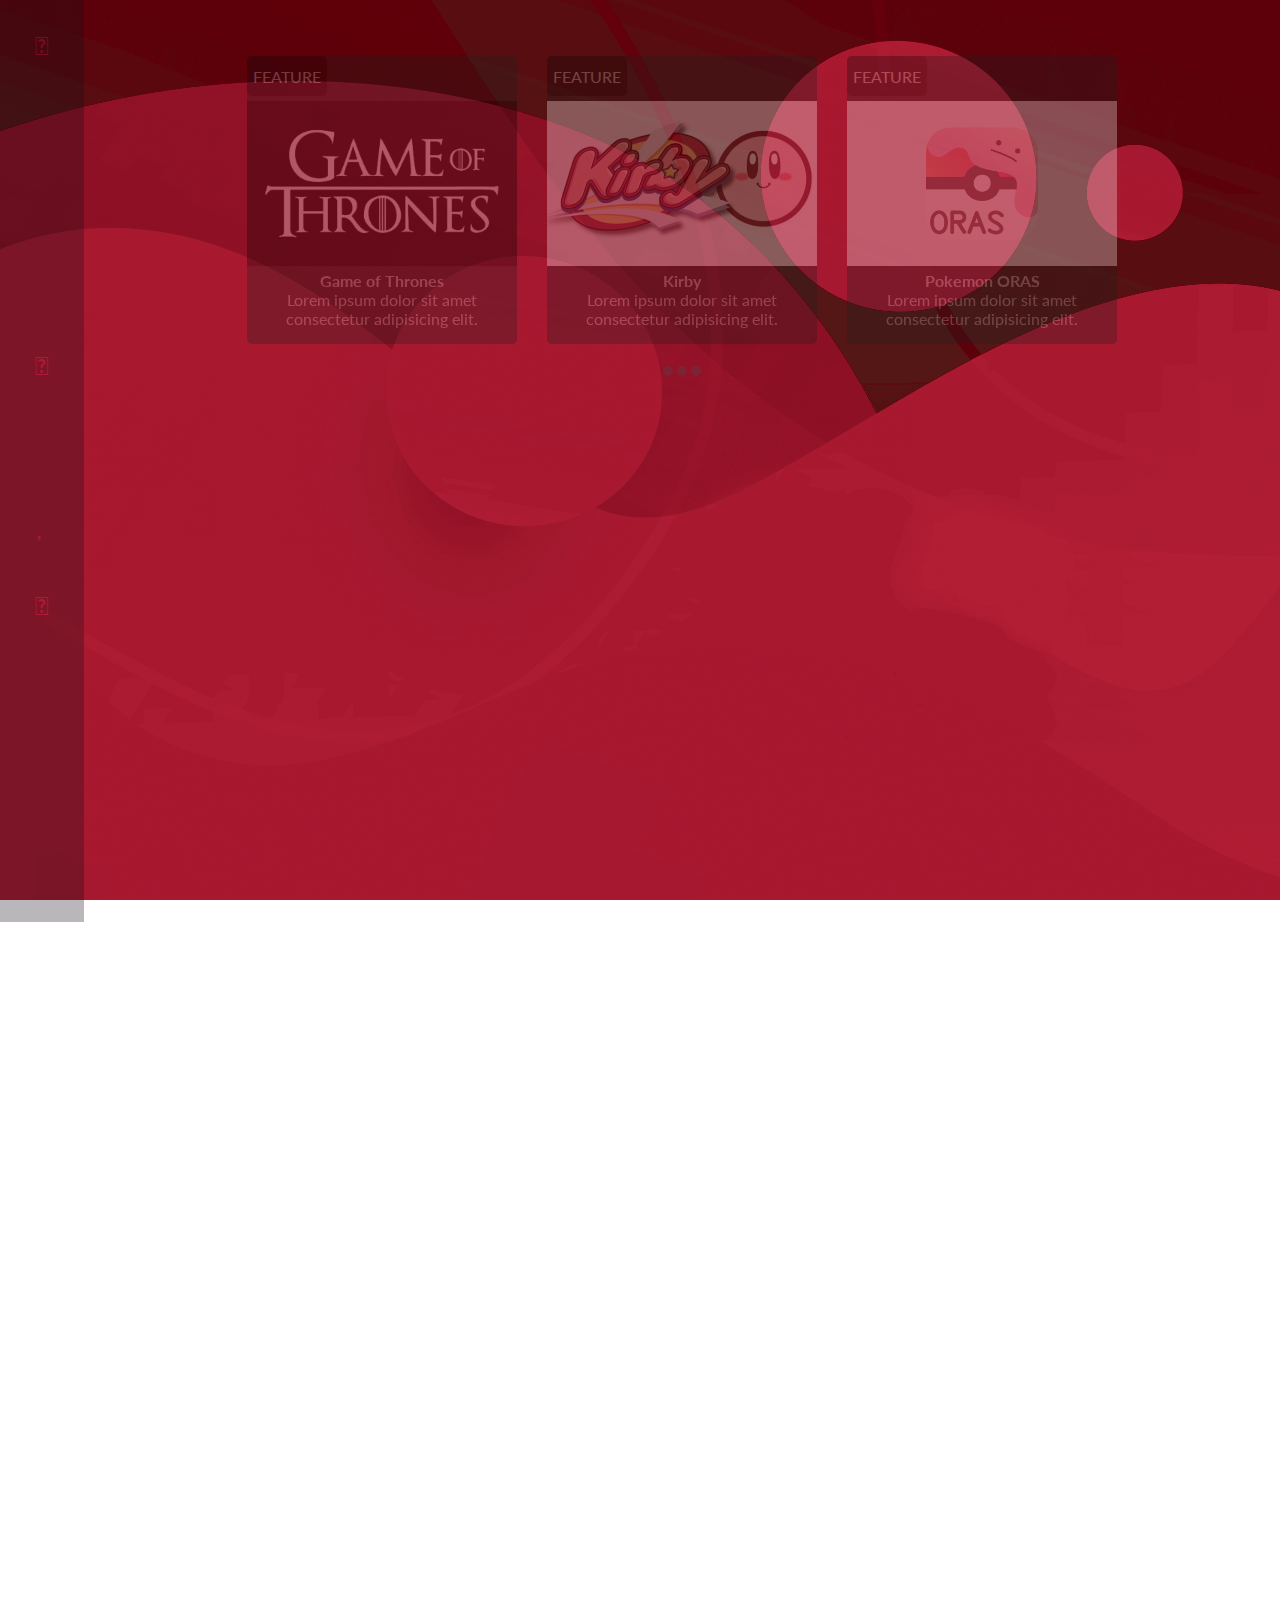
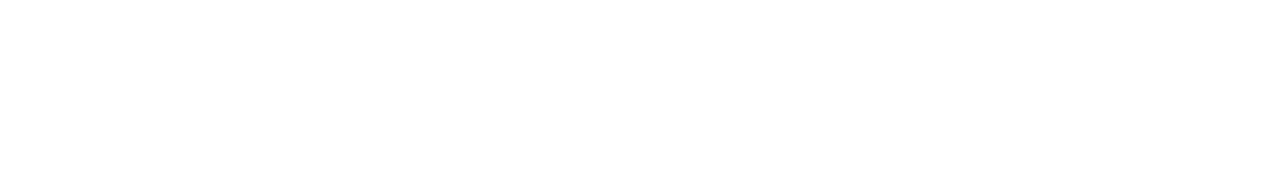
<file: html/AHIHI.html>
<!DOCTYPE html>
<html lang="en">
<head>
    <meta charset="UTF-8">
    <meta name="viewport" content="width=device-width, initial-scale=1.0">
    <meta http-equiv="X-UA-Compatible" content="ie=edge">
    <link rel="stylesheet" href="../css/AHIHI.css">
    <link href="https://fonts.googleapis.com/css?family=Lato" rel="stylesheet">
    <link rel="stylesheet" href="https://use.fontawesome.com/releases/v5.8.1/css/all.css" integrity="sha384-50oBUHEmvpQ+1lW4y57PTFmhCaXp0ML5d60M1M7uH2+nqUivzIebhndOJK28anvf" crossorigin="anonymous">
    <link href="https://stackpath.bootstrapcdn.com/font-awesome/4.7.0/css/font-awesome.min.css" rel="stylesheet">
    <link rel="shortcut icon" href="../logo/logo.png">
    <title>AHIHI DEMO01</title>
</head>
<body>
    <section class="contenting">
        <div class="side" id="hello">
        <div class="closebtn" id="closebtn">
            <span><i class="fas fa-times"></i></span>
        </div>
        <div class="menu-item">
            <div class="icon"><i class="fas fa-home"></i></div>
            <div class="menu-title">
                <a href="../html/demo01.html" target="_blank">Home</a>
            </div>
        </div>
        <div class="menu-item">
            <span class="icon"><i class="fas fa-scroll"></i></span>
            <div class="menu-title">
                <a href="../html/demo02.html" target="_blank">Recommend</a>
            </div>
        </div>
        <div class="menu-item">
            <span class="icon"><i class="fas fa-calendar-minus"></i></span>
            <div class="menu-title">
                <a href="../html/demo03.html" target="_blank">New Release</a>
            </div>
        </div>
        <div class="menu-item">
            <span class="icon"><i class="fas fa-level-up-alt"></i></span>
            <div class="menu-title">
                <a href="#" target="_blank">Forums</a>
            </div>
        </div>
        <div class="menu-item">
            <span class="icon"><i class="fas fa-gamepad"></i></span>
            <div class="menu-title">
                <a href="#" target="_blank">Video Games</a>
            </div>
        </div>
        <div class="menu-item">
            <span class="icon"><i class="fas fa-comment-dots"></i></span>
            <div class="menu-title">
                <a href="#" target="_blank">Rate Us</a>
            </div>
        </div>
        <div class="menu-item">
            <span class="icon"><i class="fas fa-heart"></i></span>
            <div class="menu-title">
                <a href="../html/FIXdemo04.html" target="_blank">Favourites</a>
            </div>
        </div>
        <div class="menu-item">
            <span class="icon"><i class="fas fa-history"></i></span>
            <div class="menu-title">
                <a href="#" target="_blank">History</a>
            </div>
        </div>
        <div class="menu-item">
            <div class="menu-title" >
                <p id="p-menutitle">You can visit me on</p>
            </div>
        </div>
        <div class="menu-item">
            <div class="menu-title">
                <ul class="special">
                    <li><a href="#"><i class="fab fa-reddit-square" target="_blank"></i></a></li>
                    <li><a href="https://www.facebook.com/hocvienkmin/"  target="_blank"><i class="fab fa-facebook"></i></a></li>
                    <li><a href="https://www.kmin.edu.vn/"><i class="fas fa-hashtag" target="_blank"></i></a></li>
                </ul>
            </div>
        </div>
        </div>
        <div class="main">
            <div class="search">
                <div class="arrows">
                    <img id="hbg" src="../logo/logo.png" alt="logokmin">
                    
                </div>
                <script>
                    var hamburger = document.getElementById("hbg");
                    function showmenu()
                    {
                        var menutitle = document.getElementsByClassName("menu-title");
                        document.getElementById("hello").style.minWidth="250px";
                        for(i=0; i<menutitle.length;i++)
                        {
                            menutitle[i].style.display = "flex";
                        }
                    }
                    hamburger.onclick = showmenu;
                    var close = document.getElementById("closebtn");
                    close.onclick=function()
                    {
                        /*console.log(close);*/
                        var menutitle = document.getElementsByClassName("menu-title");
                        document.getElementById("hello").style.minWidth="90px";
                        for(i=0; i<menutitle.length;i++)
                        {
                            menutitle[i].style.display = "none";
                        }
                    }
                </script>
                <div class="input">
                    <input type="text" placeholder="Search...">
                    <i class="fas fa-search"></i>
                </div>
                <div class="avatar" style="position: relative;margin: 0px 20px;">
                    <i class="fas fa-bell"></i>
                    <div class="circle"><span>5</span></div>
                </div>
                <div class="icon">
                    <img src="../logo/avatarmon.jpg" alt="">
                </div>
            </div>
            <div class="content">
                <div class="buttons_1">
                    <button class="pulse">GENRE GAME</button>
                </div>
                <div class="headtext">
                    <h1>Gaming Playlist Of The Year</h1>
                </div>
                <div class="subtext">
                    <p>Lorem ipsum dolor sit amet consectetur adipisicing elit. Iure iste obcaecati velit quo asperiores tenetur accusantium sequi aliquam eius nesciunt veritatis non ea aliquid incidunt voluptate beatae, reprehenderit sunt a!</p>
                </div>
                <div class="button1">
                    <a href="https://www.youtube.com/watch?v=EXO7RuEs80U" target="_blank">
                        <input type="button" value="PLAY" />
                    </a>
                </div>
                <div class="image">
                    <img src="../logo/game console.png" alt="Game-console">
                </div>
            </div>
            <div class="slider-holder">
                <span id="slider-image-1"></span>
                <span id="slider-image-2"></span>
                <span id="slider-image-3"></span>
            <div class="image-holder">
                <div class="slider-image">
                    <div class="contents">
                        <div class="feature">
                            <p>FEATURE</p>
                        </div>
                        <div class="picture" id="one"></div>
                        <div class="description" style="padding-top: 5px; opacity: .7; cursor: default;">
                            <h4 style="color: whitesmoke">Game of Thrones</h4>
                            <p style="color: whitesmoke">Lorem ipsum dolor sit amet consectetur adipisicing elit.</p>
                        </div>
                    </div>
                    <div class="contents">
                        <div class="feature">
                            <p>FEATURE</p>
                        </div>
                        <div class="picture" id="two"></div>
                        <div class="description" style="padding-top: 5px; opacity: .7; cursor: default;">
                            <h4 style="color: whitesmoke">Kirby</h4>
                            <p style="color: whitesmoke">Lorem ipsum dolor sit amet consectetur adipisicing elit.</p>
                        </div>
                    </div>
                    <div class="contents">
                        <div class="feature">
                            <p>FEATURE</p>
                        </div>
                        <div class="picture" id="three"></div>
                        <div class="description" style="padding-top: 5px; opacity: .7; cursor: default;">
                            <h4 style="color: whitesmoke">Pokemon ORAS </h4>
                            <p style="color: whitesmoke">Lorem ipsum dolor sit amet consectetur adipisicing elit.</p>
                        </div>
                    </div>
                </div>
                <div class="slider-image">
                    <div class="contents">
                        <div class="feature">
                            <p>FEATURE</p>
                        </div>
                        <div class="picture" id="four"></div>
                        <div class="description" style="padding-top: 5px; opacity: .7; cursor: default;">
                            <h4 style="color: whitesmoke">Little Nightmare</h4>
                            <p style="color: whitesmoke">Lorem ipsum dolor sit amet consectetur adipisicing elit.</p>
                        </div>
                    </div>
                    <div class="contents">
                        <div class="feature">
                            <p>FEATURE</p>
                        </div>
                        <div class="picture" id="five"></div>
                        <div class="description" style="padding-top: 5px; opacity: .7; cursor: default;">
                            <h4 style="color: whitesmoke">Doraemon</h4>
                            <p style="color: whitesmoke">Lorem ipsum dolor sit amet consectetur adipisicing elit.</p>
                        </div>
                    </div>
                    <div class="contents">
                        <div class="feature">
                            <p>FEATURE</p>
                        </div>
                        <div class="picture" id="six"></div>
                        <div class="description" style="padding-top: 5px; opacity: .7; cursor: default;">
                            <h4 style="color: whitesmoke">Pokemon BW2</h4>
                            <p style="color: whitesmoke">Lorem ipsum dolor sit amet consectetur adipisicing elit.</p>
                        </div>
                    </div>
                </div>
                <div class="slider-image">
                    <div class="contents">
                        <div class="feature">
                            <p>FEATURE</p>
                        </div>
                        <div class="picture" id="seven"></div>
                        <div class="description" style="padding-top: 5px; opacity: .7; cursor: default;">
                            <h4 style="color: whitesmoke">Dragon's Dogma</h4>
                            <p style="color: whitesmoke">Lorem ipsum dolor sit amet consectetur adipisicing elit.</p>
                        </div>
                    </div>
                    <div class="contents">
                        <div class="feature">
                            <p>FEATURE</p>
                        </div>
                        <div class="picture" id="eight"></div>
                        <div class="description" style="padding-top: 5px; opacity: .7; cursor: default;">
                            <h4 style="color: whitesmoke">Dragalia Lost</h4>
                            <p style="color: whitesmoke">Lorem ipsum dolor sit amet consectetur adipisicing elit.</p>
                        </div>
                    </div>
                    <div class="contents">
                        <div class="feature">
                            <p>FEATURE</p>
                        </div>
                        <div class="picture" id="nine"></div>
                        <div class="description" style="padding-top: 5px; opacity: .7; cursor: default;">
                            <h4 style="color: whitesmoke">Pokemon Sun</h4>
                            <p style="color: whitesmoke">Lorem ipsum dolor sit amet consectetur adipisicing elit.</p>
                        </div>
                    </div>
                </div>
            </div>
            <div class="button-holder">
                <a href="#slider-image-1" class="slider-change"></a>
                <a href="#slider-image-2" class="slider-change"></a>
                <a href="#slider-image-3" class="slider-change"></a>
            </div>
        </div>
        </div>
    </section>
</body>
</html>
</file>
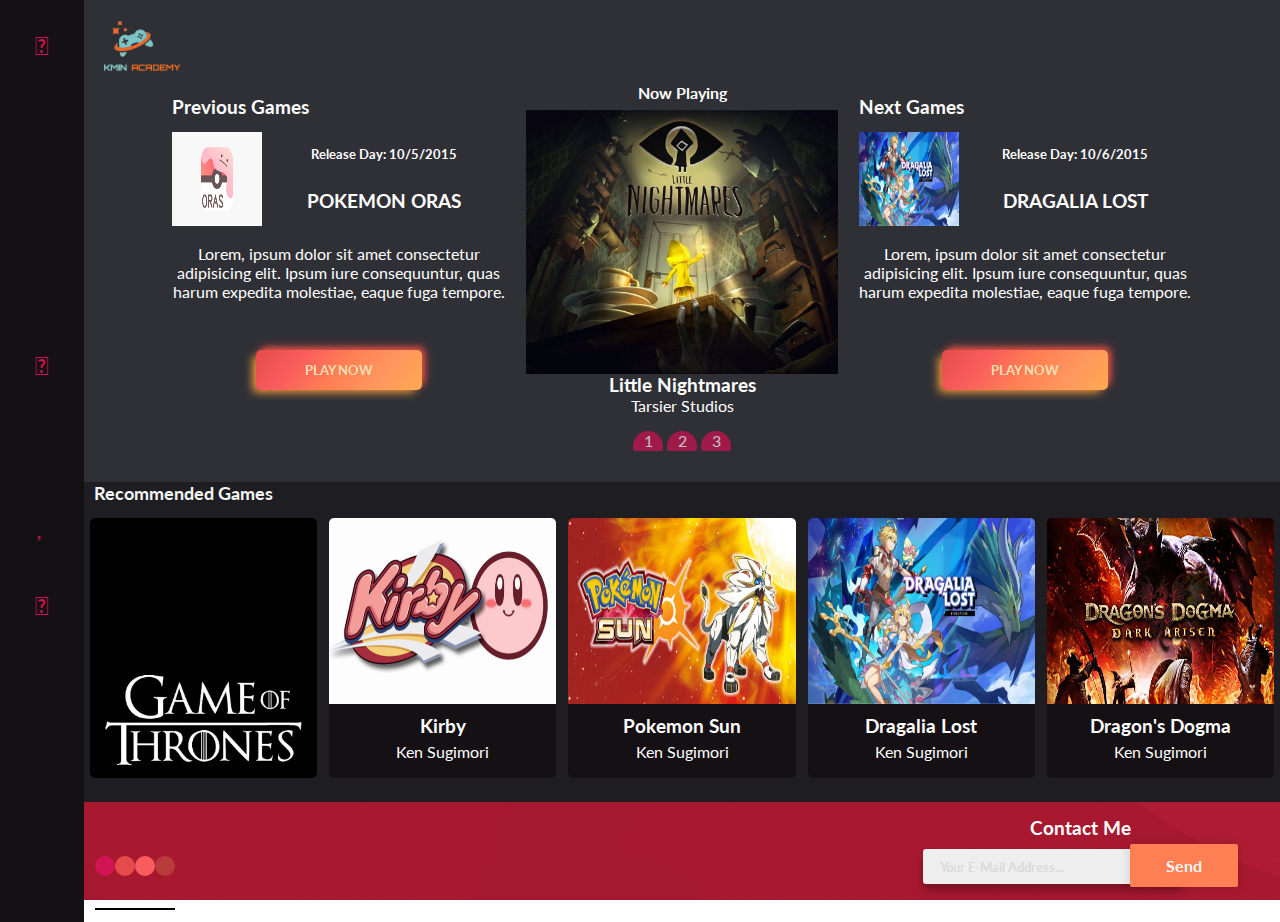
<file: html/demo03.html>
<!DOCTYPE html>
<html lang="en">
<head>
    <meta charset="UTF-8">
    <meta name="viewport" content="width=device-width, initial-scale=1.0">
    <meta http-equiv="X-UA-Compatible" content="ie=edge">
    <link rel="stylesheet" href="../css/demo3.css">
    <link href="https://fonts.googleapis.com/css?family=Lato" rel="stylesheet">
    <link rel="stylesheet" href="https://use.fontawesome.com/releases/v5.8.1/css/all.css" integrity="sha384-50oBUHEmvpQ+1lW4y57PTFmhCaXp0ML5d60M1M7uH2+nqUivzIebhndOJK28anvf" crossorigin="anonymous">
    <link href="https://stackpath.bootstrapcdn.com/font-awesome/4.7.0/css/font-awesome.min.css" rel="stylesheet">
    <link rel="shortcut icon" href="../logo/logo.png">
    <link href="../javascript/animation.js">
    <title>Release Page</title>
</head>
<body>
    <!--<div class="water" id="water">
        <p id="text"></p>
    </div>
    <div class="opacity_layer"></div>-->
    <section class="contenting">
        <div class="side" id="hello">
            <div class="closebtn" id="closebtn">
                <span><i class="fas fa-times"></i></span>
            </div>
            <div class="menu-item">
            <div class="icon"><i class="fas fa-home"></i></div>
            <div class="menu-title">
                <a href="../index.html" target="_blank">Home</a>
            </div>
            </div>
            <div class="menu-item">
            <span class="icon"><i class="fas fa-scroll"></i></span>
            <div class="menu-title">
                <a href="#" target="_blank">Recommend</a>
            </div>
            </div>
            <div class="menu-item">
            <span class="icon"><i class="fas fa-calendar-minus"></i></span>
            <div class="menu-title">
                <a href="../html/demo03.html" target="_blank">New Release</a>
            </div>
            </div>
            <div class="menu-item">
            <span class="icon"><i class="fas fa-level-up-alt"></i></span>
            <div class="menu-title">
                <a href="#" target="_blank">Forums</a>
            </div>
            </div>
            <div class="menu-item">
            <span class="icon"><i class="fas fa-gamepad"></i></span>
            <div class="menu-title">
                <a href="#" target="_blank">Video Games</a>
            </div>
            </div>
            <div class="menu-item">
            <span class="icon"><i class="fas fa-comment-dots"></i></span>
            <div class="menu-title">
                <a href="#" target="_blank">Rate Us</a>
            </div>
            </div>
            <div class="menu-item">
            <span class="icon"><i class="fas fa-heart"></i></span>
            <div class="menu-title">
                <a href="../html/FIXdemo04.html" target="_blank">Favourites</a>
            </div>
            </div>
            <div class="menu-item">
            <span class="icon"><i class="fas fa-history"></i></span>
            <div class="menu-title">
                <a href="#" target="_blank">History</a>
            </div>
            </div>
            <div class="menu-item">
            <div class="menu-title" >
                <p id="p-menutitle">You can visit me on</p>
            </div>
            </div>
            <div class="menu-item">
            <div class="menu-title">
                <ul class="special">
                    <li><a href="#"><i class="fab fa-reddit-square"></i></a></li>
                    <li><a href="https://www.facebook.com/hocvienkmin/"  target="_blank"><i class="fab fa-facebook"></i></a></li>
                    <li><a href="https://www.kmin.edu.vn/"><i class="fas fa-hashtag" target="_blank"></i></a></li>
                </ul>
            </div>
            </div>
        </div>
        <div class="main">
            <div class="content">
                <div class="arrows">
                    <img id="hbg" src="../logo/logo.png" alt="logokmin">  
                </div>
                <div class="slider-holder">
                        <span id="slider-image-1"></span>
                        <span id="slider-image-2"></span>
                        <span id="slider-image-3"></span>
                    <div class="image-holder">
                        <div class="slider-image">
                            <div class="contents">
                                <div class="sub-contents" style="color: white; display: flex; align-items:center; justify-content: flex-start">
                                    <h3>Previous Games</h3>
                                </div>
                                <div class="sub-contents">
                                    <div class="box-card">
                                        <img src="../WallaperforProject1Demo01/pokemonoras.png" alt="">
                                    </div>
                                    <div class="box-card">
                                        <h5>Release Day: 10/5/2015</h5>
                                        <h3>POKEMON ORAS</h3>
                                    </div>
                                    <div class="box-card">
                                        <p>Lorem, ipsum dolor sit amet consectetur adipisicing elit. Ipsum iure consequuntur, quas harum expedita molestiae, eaque fuga tempore.</p>
                                    </div>
                                </div>
                                <div class="sub-contents button-play">
                                    <button value="PLAY NOW"><a href="https://www.youtube.com/watch?v=aOadxZBsPiA" target="_blank">PLAY NOW</a></button>
                                </div>
                            </div>
                            <div class="contents">
                                <div class="sub-contents" style="color: white; display: flex; justify-content: center;align-items: center">
                                    <h4>Now Playing</h4>
                                </div>
                                <div class="sub-contents"></div>
                                <div class="sub-contents" style="color: white; text-align: center">
                                    <h3>Little Nightmares</h3>
                                    <p>Tarsier Studios</p>
                                </div>
                            </div>
                            <div class="contents">
                                <div class="sub-contents" style="color: white; display: flex; align-items:center; justify-content: flex-start">
                                    <h3>Next Games</h3>
                                </div>
                                <div class="sub-contents">
                                    <div class="box-card">
                                        <img src="../WallaperforProject1Demo01/dragalialost.jpg" alt="">
                                    </div>
                                    <div class="box-card">
                                        <h5>Release Day: 10/6/2015</h5>
                                        <h3>DRAGALIA LOST</h3>
                                    </div>
                                    <div class="box-card">
                                        <p>Lorem, ipsum dolor sit amet consectetur adipisicing elit. Ipsum iure consequuntur, quas harum expedita molestiae, eaque fuga tempore.</p>
                                    </div>
                                </div>
                                <div class="sub-contents button-play">
                                    <button value="PLAY NOW"><a href="https://www.youtube.com/watch?v=aOadxZBsPiA" target="_blank">PLAY NOW</a></button>
                                </div>
                            </div>
                        </div>
                        <div class="slider-image">
                            <div class="contents">
                                <div class="sub-contents" style="color: white; display: flex; align-items:center; justify-content: flex-start">
                                            <h3>Previous Games</h3>
                                </div>
                                <div class="sub-contents">
                                    <div class="box-card" id="spec2a">
                                        <img src="../WallaperforProject1Demo01/pokemonsun.jpg" alt="">
                                    </div>
                                    <div class="box-card">
                                        <h5>Release Day: 10/11/2018</h5>
                                        <h3>POKEMON SUN</h3>
                                    </div>
                                    <div class="box-card">
                                        <p>Lorem, ipsum dolor sit amet consectetur adipisicing elit. Ipsum iure consequuntur, quas harum expedita molestiae, eaque fuga tempore.</p>
                                    </div>
                                </div>
                                <div class="sub-contents button-play">
                                            <button value="PLAY NOW"><a href="https://www.youtube.com/watch?v=aOadxZBsPiA" target="_blank">PLAY NOW</a></button>
                                </div>
                            </div>
                            <div class="contents">
                                <div class="sub-contents" style="color: white; display: flex; justify-content: center;align-items: center">
                                    <h4>Now Playing</h4>
                                </div>
                                <div class="sub-contents" id="spec2b"></div>
                                <div class="sub-contents" style="color: white; text-align: center">
                                            <h3>Little Nightmares</h3>
                                            <p>Tarsier Studios</p>
                                </div>
                            </div>
                            <div class="contents">
                                <div class="sub-contents" style="color: white; display: flex; align-items:center; justify-content: flex-start">
                                            <h3>Next Games</h3>
                                </div>
                                <div class="sub-contents">
                                            <div class="box-card" id="spec2c">
                                                <img src="../WallaperforProject1Demo01/pokemonblack2.jpg" alt="">
                                            </div>
                                            <div class="box-card">
                                                <h5>Release Day: 12/7/2011</h5>
                                                <h3>POKEMON BW2</h3>
                                            </div>
                                            <div class="box-card">
                                                <p>Lorem, ipsum dolor sit amet consectetur adipisicing elit. Ipsum iure consequuntur, quas harum expedita molestiae, eaque fuga tempore.</p>
                                            </div>
                                </div>
                                <div class="sub-contents button-play">
                                            <button value="PLAY NOW"><a href="https://www.youtube.com/watch?v=aOadxZBsPiA" target="_blank">PLAY NOW</a></button>
                                </div>
                            </div>
                        </div>
                        <div class="slider-image">
                                <div class="contents">
                                        <div class="sub-contents" style="color: white; display: flex; align-items:center; justify-content: flex-start">
                                            <h3>Previous Games</h3>
                                        </div>
                                        <div class="sub-contents">
                                            <div class="box-card" id="spec2a">
                                                <img src="../WallaperforProject1Demo01/Identity.jpg" alt="">
                                            </div>
                                            <div class="box-card">
                                                <h5>Release Day: 2/1/2014</h5>
                                                <h3>INDENTITY V</h3>
                                            </div>
                                            <div class="box-card">
                                                <p>Lorem, ipsum dolor sit amet consectetur adipisicing elit. Ipsum iure consequuntur, quas harum expedita molestiae, eaque fuga tempore.</p>
                                            </div>
                                        </div>
                                        <div class="sub-contents button-play">
                                            <button value="PLAY NOW"><a href="https://www.youtube.com/watch?v=aOadxZBsPiA" target="_blank">PLAY NOW</a></button>
                                        </div>
                                    </div>
                                    <div class="contents">
                                        <div class="sub-contents" style="color: white; display: flex; justify-content: center;align-items: center">
                                            <h4>Now Playing</h4>
                                        </div>
                                        <div class="sub-contents" id="spec2b"></div>
                                        <div class="sub-contents" style="color: white; text-align: center">
                                                    <h3>Little Nightmares</h3>
                                                    <p>Tarsier Studios</p>
                                        </div>
                                    </div>
                                    <div class="contents">
                                        <div class="sub-contents" style="color: white; display: flex; align-items:center; justify-content: flex-start">
                                            <h3>Next Games</h3>
                                        </div>
                                        <div class="sub-contents">
                                            <div class="box-card" id="spec2c">
                                                <img src="../WallaperforProject1Demo01/Kirby.png" alt="">
                                            </div>
                                            <div class="box-card">
                                                <h5>Release Day: 16/1/2000</h5>
                                                <h3>KIRBY NEW VERSION</h3>
                                            </div>
                                            <div class="box-card">
                                                <p>Lorem, ipsum dolor sit amet consectetur adipisicing elit. Ipsum iure consequuntur, quas harum expedita molestiae, eaque fuga tempore.</p>
                                            </div>
                                        </div>
                                        <div class="sub-contents button-play">
                                            <button value="PLAY NOW"><a href="https://www.youtube.com/watch?v=aOadxZBsPiA" target="_blank">PLAY NOW</a></button>
                                        </div>
                                    </div>
                        </div>
                    </div>
                    <div class="button-holder">
                        <a href="#slider-image-1" class="slider-change">1</a>
                        <a href="#slider-image-2" class="slider-change">2</a>
                        <a href="#slider-image-3" class="slider-change">3</a>
                    </div>
                </div>
            </div>
            <div class="content">
                <div class="text">
                    <span>Recommended Games</span>
                </div>
                <div class="recommend1">
                    <div class="album">
                        <div class="opacity" id="special">
                           <div class="opa"></div>
                           <div class="button">
                               <button>DOWNLOAD</button>
                           </div>
                        </div>
                        <div class="child-album" id="one">
                            <img src="../WallaperforProject1Demo01/GamesofThrones.jpg" alt="GamesofThrones" title="Gameofthrones">
                        </div>
                        <div class="child-album information">
                            <div class="info">
                                <h3>Game Of Thrones</h3>
                                <p>Ken Sugimori</p>
                            </div>
                        </div>
                    </div>
                    <div class="album">
                        <div class="opacity" id="special">
                            <div class="opa"></div>
                            <div class="button">
                                <button>DOWNLOAD</button>
                            </div>
                        </div>
                        <div class="child-album" id="two">
                            <img src="../WallaperforProject1Demo01/Kirby.png" alt="Kirby" title="Kirby">
                        </div>
                        <div class="child-album information">
                            <div class="info">
                                <h3>Kirby</h3>
                                <p>Ken Sugimori</p>
                            </div>
                        </div>
                    </div>
                    <div class="album">
                        <div class="opacity" id="special">
                            <div class="opa"></div>
                            <div class="button">
                                <button>DOWNLOAD</button>
                            </div>
                        </div>
                        <div class="child-album" id="three">
                            <img src="../WallaperforProject1Demo01/pokemonsun.jpg" title="Pokemonsun">
                        </div>
                        <div class="child-album information">
                            <div class="info">
                                <h3>Pokemon Sun</h3>
                                <p>Ken Sugimori</p>
                            </div>
                        </div>
                    </div>
                    <div class="album">
                        <div class="opacity" id="special">
                            <div class="opa"></div>
                            <div class="button">
                                <button>DOWNLOAD</button>
                            </div>
                        </div>
                        <div class="child-album" id="four">
                            <img src="../WallaperforProject1Demo01/dragalialost.jpg" title="Dragalialost">
                        </div>
                        <div class="child-album information">
                            <div class="info">
                                <h3>Dragalia Lost</h3>
                                <p>Ken Sugimori</p>
                            </div>
                        </div>
                    </div>
                    <div class="album">
                        <div class="opacity" id="special">
                            <div class="opa"></div>
                            <div class="button">
                                <button>DOWNLOAD</button>
                            </div>
                        </div>
                        <div class="child-album" id="five">
                            <img src="../WallaperforProject1Demo01/dragondogma.jpg" title="Dragon's Dogma">
                        </div>
                        <div class="child-album information">
                            <div class="info">
                                <h3>Dragon's Dogma</h3>
                                <p>Ken Sugimori</p>
                            </div>
                        </div>
                    </div>
                </div>
            </div>
            <div class="content">
                <div class="footer">
                    <div class="bounce" id="bounce-mot">
                        <span></span>
                        <span></span>
                        <span></span>
                        <span></span>
                    </div>
                </div>
                <div class="footer">
                    <div class="child-footer">
                        <h3 style="color: white; margin-top: 15px;">Contact Me</h3>
                        <div class="custom-input">
                            <input type="email" id="mail" placeholder="Your E-Mail Address..."/>
                            <button type="submit" class="btn btn-primary btn-inside">Send</button>
                        </div>
                    </div>
                </div> 
            <script src="../javascript/bounce.js"></script>
            <!--XOA NGAY INPUT NGAY SAU KHI VUA MOI NHAN ENTER-->
        </div>
        <script>
             var close = document.getElementById("closebtn");
                var hamburger = document.getElementById("hbg");
                function showmenu()
                {
                    var menutitle = document.getElementsByClassName("menu-title");
                    document.getElementById("hello").style.minWidth="250px";
                    for(i=0; i<menutitle.length;i++)
                    {
                        menutitle[i].style.display = "block";
                    }
                    var closed = document.getElementById("closebtn").style.display ="block";
                }
                hamburger.onclick = showmenu;
                close.onclick=function()
                {
                    /*console.log(close);*/
                    var menutitle = document.getElementsByClassName("menu-title");
                    document.getElementById("hello").style.minWidth="90px";
                    for(i=0; i<menutitle.length;i++)
                    {
                        menutitle[i].style.display = "none";
                    }
                    var closing = document.getElementById("closebtn").style.display="none";
                }
        </script>
        <!-- <script>
            var text = document.getElementById("text");
            var water = document.getElementById("water");
            var opa = document.getElementsByClassName("opacity_layer")[0];
            console.log(water);
             var count = 0;
            function time(){
                    if(count == 110)
                    {
                        clearInterval(setting);
                        opa.style.display = "none";
                        water.style.display = "none";
                    }
                    text.innerHTML = count + "%";
                    count  = count + 10;
                    text.style.color = "white";
                }
            var setting = setInterval(time,700);
        </script> -->
    </section>
</body>
</html>
</file>
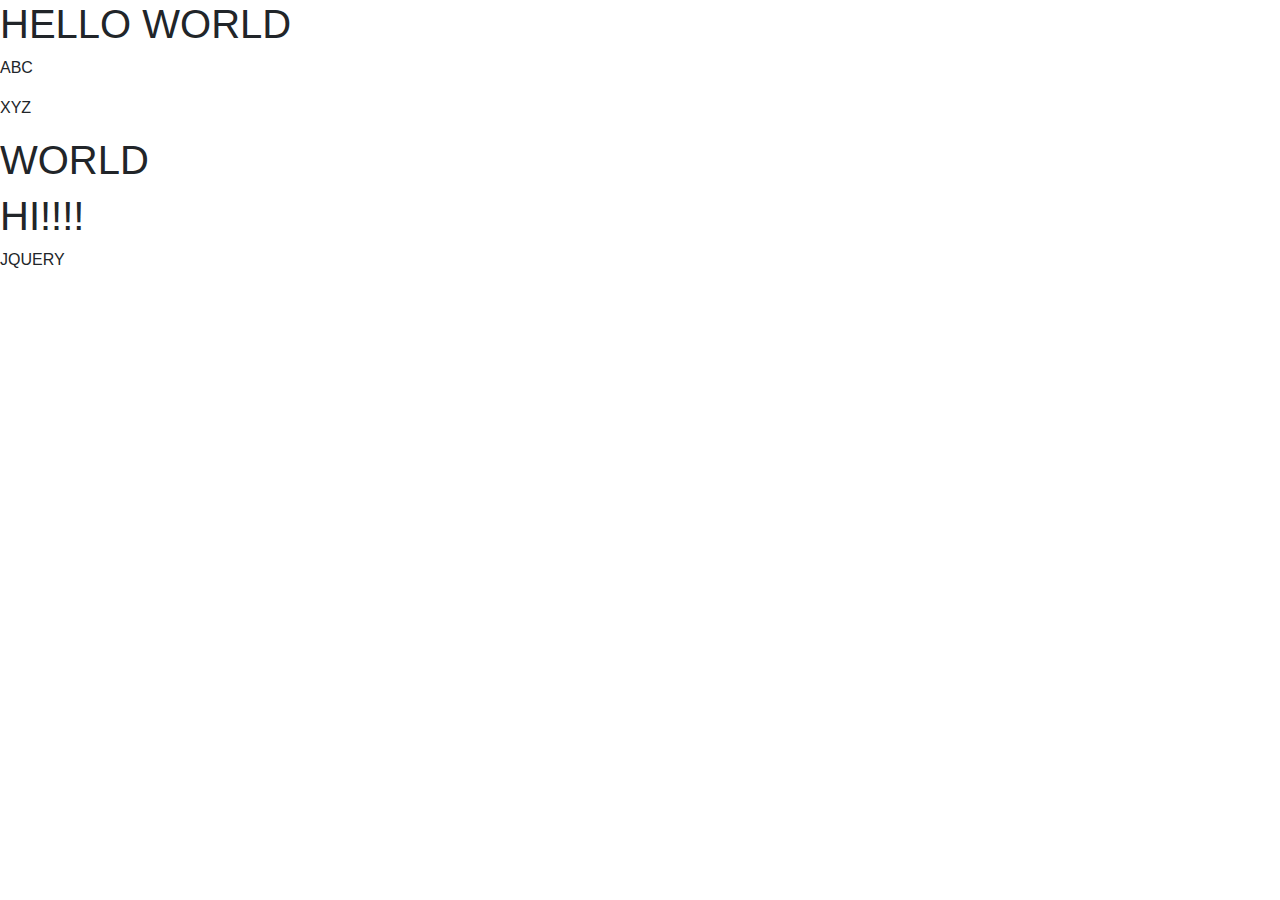
<file: html/jquery.html>
<!doctype html>
<html lang="en">
  <head>
    <title>Title</title>
    <!-- Required meta tags -->
    <meta charset="utf-8">
    <meta name="viewport" content="width=device-width, initial-scale=1, shrink-to-fit=no">

    <!-- Bootstrap CSS -->
    <link rel="stylesheet" href="https://stackpath.bootstrapcdn.com/bootstrap/4.3.1/css/bootstrap.min.css" integrity="sha384-ggOyR0iXCbMQv3Xipma34MD+dH/1fQ784/j6cY/iJTQUOhcWr7x9JvoRxT2MZw1T" crossorigin="anonymous">
  </head>
  <script
    src="https://code.jquery.com/jquery-3.4.1.slim.min.js"
    integrity="sha256-pasqAKBDmFT4eHoN2ndd6lN370kFiGUFyTiUHWhU7k8="
    crossorigin="anonymous">
    </script>
    <script src="https://ajax.googleapis.com/ajax/libs/jquery/3.4.0/jquery.min.js"></script>
  <body>
    <!--jquery.slim ==> toi uu hoa-->
    <h1>HELLO WORLD</h1>
    <div class="header">
        <p>ABC</p>
        <p>XYZ</p>
    </div>
    <!--Tai cau truc HTML se xay ra khi....-->
    <h1 class="header">WORLD</h1>
    <h1 id="hihi">HI!!!!</h1>
    <div class="colour">
        JQUERY
    </div>
    <script>
        //bo vao 
        $(document).ready(function(){
            // console.log($("h1"));
            // console.log($(".header"));
            // console.log($("#hihi"));
            // $("h1").click(
            //     // function(){
            //     //     alert("X");
            //     // }
            //     function(){
            //         // $("#hihi").show();
            //         // console.log($("#hihi")[0].classList.remove("d-none");
            //         //ban chat cac parameter de nguyen trong jquery la mot mang a[] ( mot cay DOM) ==> muon lay ra 1 phantu ==> nhu tren
            //         $("#hihi").slideToggle();
            //     });
            $("#hihi").click(function(){
                // $(".header").fadeOut();
                console.log($(".header").text());

            });
        });
    </script>
    
    <!-- Optional JavaScript -->
    <!-- jQuery first, then Popper.js, then Bootstrap JS -->
    <script src="https://cdnjs.cloudflare.com/ajax/libs/popper.js/1.14.7/umd/popper.min.js" integrity="sha384-UO2eT0CpHqdSJQ6hJty5KVphtPhzWj9WO1clHTMGa3JDZwrnQq4sF86dIHNDz0W1" crossorigin="anonymous"></script>
    <script src="https://stackpath.bootstrapcdn.com/bootstrap/4.3.1/js/bootstrap.min.js" integrity="sha384-JjSmVgyd0p3pXB1rRibZUAYoIIy6OrQ6VrjIEaFf/nJGzIxFDsf4x0xIM+B07jRM" crossorigin="anonymous"></script>
  </body>
  <!--SAU NAY SE CAN THEM THU VIEN JQUERY UI/JQUERY MOBILE-->
</html>
</file>
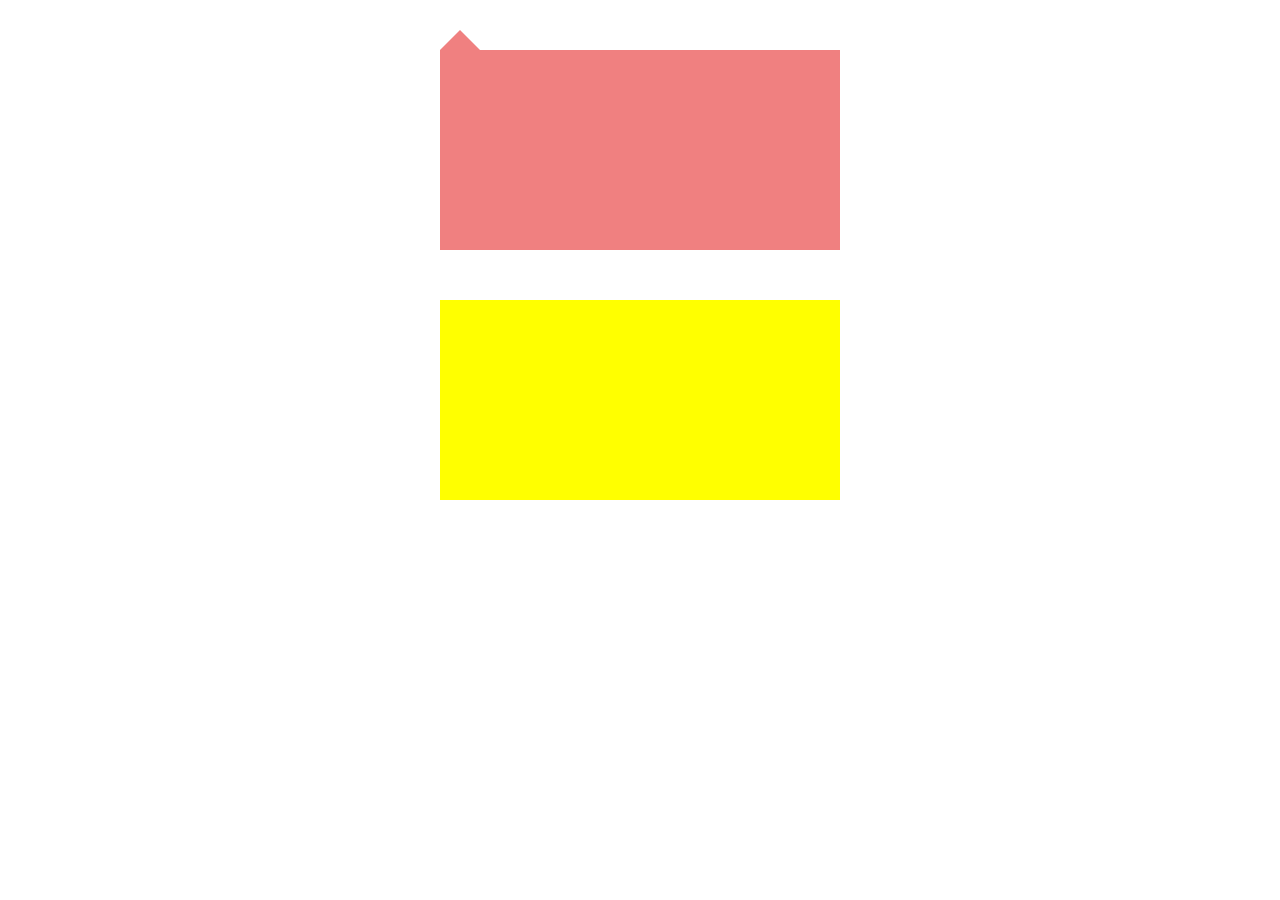
<file: html/testing.html>
<!DOCTYPE html>
<html lang="en">
<head>
    <meta charset="UTF-8">
    <meta name="viewport" content="width=device-width, initial-scale=1.0">
    <meta http-equiv="X-UA-Compatible" content="ie=edge">
    <link rel="stylesheet" href="#">
    <link href="https://fonts.googleapis.com/css?family=Lato" rel="stylesheet">
    <link rel="stylesheet" href="https://use.fontawesome.com/releases/v5.8.1/css/all.css" integrity="sha384-50oBUHEmvpQ+1lW4y57PTFmhCaXp0ML5d60M1M7uH2+nqUivzIebhndOJK28anvf" crossorigin="anonymous">
    <link href="https://stackpath.bootstrapcdn.com/font-awesome/4.7.0/css/font-awesome.min.css" rel="stylesheet">
    <link href="https://fonts.googleapis.com/css?family=Inconsolata:400,700" rel="stylesheet">
    <link rel="shortcut icon" href="../logo/logo.png">
    <title>BEFORE AND AFTTER</title>
</head>
<style>
    .contain{
        height: 200px;
        width: 400px;
        background: lightcoral;
        margin: 50px auto;
        position: relative;
    }
    .contain::before{
        content: '';
        position: absolute;
        bottom: 100%;
        /*width: 40px;*/
        /*Neu chi su dung border-bottom, no k hieu duoc border co width la bao nhieu, cac border left, top, right cung k biet width la bao nhieu nen khai bao border-bottom se bi loi*/
        /* background: black; */
        /*border-bottom: 20px solid black;*/
        /*border-width: 50px; 
        border-style: solid; 
        border-color: transparent transparent black;*/
        border: 20px solid lightcoral;
        border-color: transparent transparent lightcoral transparent;
    }
    .test{
        height: 200px;
        width: 400px;
        background: yellow;
        margin: 50px auto;
        position: relative;
    }
    /*.test::before{
        content: '';
        position: absolute;
        width: 400px;
        heihgt: 200px;
        top: 0;
        left: 0;
        border: 20px solid black;
        border-color: black transparent transparent black;
    }*/
</style>
<body>
    <section>
        <div class="contain"></div>
        <div class="test"></div>
    </section>
</body>
</html>
</file>
<file: css/AHIHI.css>
*{
    box-sizing:border-box;
    margin:0px;
   /* transition: all 0.5s;*/
    font-family: 'Lato', sans-serif;
}
html, body{
    scroll-behavior: smooth;
    background: url("../WallaperforProject1Demo01/background.png");
    background-attachment: fixed;
    position: relative;
}
.form{
    position: fixed;
    top: 50%;
    left: 55%;
    transform: translate(-50%, -55%);
    background-image: linear-gradient(to left, #cf1151, #bb005f, #a2006a, #850072, #621077);
    width: 30vw;
    height: 75vh;
    z-index: 30;
    border-radius: 5px;
    grid-template-columns: 1fr;
    box-shadow: 0 14px 28px rgba(0,0,0,0.25), 0 10px 10px rgba(0,0,0,0.22);
}
.sub-form{
    border-radius: 5px;
    width: 100%;
    height: 100%;
}
.child-form:nth-child(1)
{
    width: 100%;
    height: 35%;
    /*background-image: linear-gradient(to right bottom, #27282e, #363049, #52345d,
     #773168, #9f2766, #9e235e, #9d1f57, #9c1b4f, #761e47, #521e3a, #311929, #151014);*/
    display: flex;
    justify-content: center;
    align-items: center;
    position: relative;
    border-top-left-radius: 5px;
    border-top-right-radius: 5px;
}
.child-card{
    width: 150px;
    height: 150px;
    background: #dadada;
    transform-style: preserve-3d;
    transform: perspective(460px);
    border-radius: 50%;
}
.child-card .front, .child-card .back{
    position: absolute;
    top: 0;
    left: 0;
    width: 100%;
    height: 100%;
    backface-visibility: hidden;
    border-radius: 50%;
}
.child-card .front{
    background: url("../WallaperforProject1Demo01/dota2.jpg");
    background-position: top center;
    background-size: cover;
    border-radius: 50%;
}
.front>img{
    width: 150px;
    height: 150px;
}
.child-card .back{
    background: url("../logo/logo.png");
    background-position: center;
    background-size: cover;
    transform: rotateY(180deg);
    border-radius: 50%;
}
.login-avatar{
    width: 150px;
    height: 150px;
    background: #dadada;
}
.login-avatar>img{
    width: 100%;
    height: 100%;
    border-radius: 50%;
}
.child-form:nth-child(2)
{
    width: 90%;
    height: 60%;
    background: white;
    margin: 0px auto;
    text-align: center;
}
.social-media{
    margin: 10px auto;
}
.social-media a {
	border: 1px solid #4b4d5a;
	border-radius: 50%;
	display: inline-flex;
	justify-content: center;
	align-items: center;
	margin: 0 5px;
	height: 50px;
    width: 50px;
    text-decoration: none;
    background: white;
}
.social-media a i{
    font-size: 20px;
    color: #1f1f20;
}
form>input
{
    display: inline-block;
    width: 70%;
    margin: 5px auto; 
    outline: none;
    border-radius: 5px;
    background-color: #dadada;
    border: none;
    height: 30px;
    text-indent: 20px;
}
form>input::placeholder{
    color: #4b4d5a;
    font-weight: bold;
}
form>button{
    margin: 10px auto 0px auto;
}
#signupbtn{
    text-align: center;
    border: none;
    font-weight: bold;
    text-indent: 0;
    background: #CF1151;
}
/*---------------FORM DANG KY-----------------*/

/*---------------HAMBURGER MENU--------------*/
 .contenting{
    display:flex;
    position: relative;
    opacity: .3;
    height: 1770px;
  }
  .side {
    background: #151014;
    width: 90px;
    overflow: hidden;
    transition: all 0.5s;
    position: sticky;
    /* left: 0; */
    /* z-index: 30; */
    top: 0px;
    align-self: flex-start;
    /* padding-top: 33px; */
    height: 922px;
    }
  .menu-item{
      margin-top: 10px;
    background:#151014;
    /*border-bottom:1px solid #d4d4d4;*/
    display:flex;
    transition: all 0.5s;
  }
  .menu-title{
      display: flex;
      justify-content: center;
      align-items: center;
      display: none;
  }
  .menu-title>a{
      text-decoration: none;
      color: white;
      font-weight: bold;
      font-size: 20px;
      padding-left: 10px;
      white-space: nowrap;
      /*De tranh cac chu khong bi xuong hang khi co khoang trang*/
      /*Loi nay xuat hien khi: co khoang trang giua 2 words*/
  }
  .menu-title>p{
      font-size: 20px;
      color :white;
      display: inline-block;
      height: 100px;
      line-height: 4;
      padding: 10px 30px;
      margin-left: 25px;
      font-weight: bold;
      cursor: default;
      transition: all 0.5s;
  }
  p#p-menutitle{
      padding: 10px;
      padding-right: 0px;
      margin-left: 20px;
      word-break: keep-all;
  }
  a:hover{
      color: #D11454;
  }
  .menu-item{
      background-color: #151014;
      display: flex;
      align-items: center; 
  }
  .special {
      margin: 0px 36px;
      height: 80px;
      list-style-type: none;
      padding: 0px;
      display: flex;
      align-items: center;
  }
  .special>li>a{
      color: white;
      font-size: 28px;
      padding: 0px 10px;
      transition: all 0.4s ease-in-out;
  }
  .special>li>a:hover{
      color: rgb(235, 59, 117,0.5);
      transition: all 0.5s ease-in-out;
  }
  .icon{
    padding-left: 12px;
    height:70px;
    min-width:70px;
    display:flex;
    justify-content: center;
    align-items:center;
  }
  .icon>i{
    font-size: 25px;
    color: #D11454;
}
.closebtn{
    font-size: 15px;
    color: white;
    position: absolute;
    top:10px;
    right: 10px;
    display: none;
}
/*-----------------------------------------------------*/
.main{
    height:922px;
    /*background:#2f3036;*/
    width: 100%;
}
.news{
    width: 100%;
    height: 650px;
    background-color: #1f1f20;
    cursor: default;
}
/*-------------------NEWS--------------------------------*/
.header{
    width: 100%;
    height: 75px;
    /*background: lightslategray;*/
}
.closet:hover, .closet:focus{
    box-shadow: 
    inset -5.1em 0 0 0 rgb(226, 30, 95),
    inset 5.1em 0 0 0 rgb(226, 30, 95),
    0 0.5em 0.5em -0.4em #ff975e;
    transform: translateY(-0.25em); /*khi hover thi day button len theo truc Y*/
}
.psu-news{
    width: 100%;
    height: 575px;
    display: grid;
    grid-template-columns: 1fr 1fr;
    grid-template-rows: 1fr 1fr;
}
.sub-news{
    display: flex;
    justify-content: center;
    align-items: center;
}
.child-news:nth-child(1)
{
    width: 40%;
    background-color: blanchedalmond;
    height: 90%;
    position: relative;
}
.child-news:nth-child(2)
{
    width: 55%;
    height: 90%;
    background-color: #3d3b3b;
    display: grid;
    grid-template-rows: 0.5fr 2fr 0.75fr;
    font-size: 15px;
}
.thongtin:nth-child(odd)
{
    background-color: whitesmoke;
    position: relative;
}
.thongtin:nth-child(1)
{
    background-color: #151014;
}
.thongtin:nth-child(1)>h3{
    color: white;
}
.thongtin>ul{
    list-style-type: none;
    padding: 0px;
    font-weight: bold;
    color: white;
    white-space: nowrap;
}
.thongtin>ul>li{
    padding: 5px;
}
.pic{
    width: 100%;
    height: 100%;
    opacity: 1;
}
.pic>img, .video>img{
    width: 100%;
    height: 100%;
}
.video{
    width: 100%;
    height: 100%;
    position: absolute;
    top:0;
    left: 0;
}
/*-----------------------BUTTON FOR PLAY VIDEO------------------*/
.btn {
    font-size: 15px;
    width: 150px;
    height: 50px;
    text-align: center;
    cursor: default;
    font-weight: bold;
    position: relative;
    text-align: center;
    line-height: 26px;
    font-family: 'Inconsolata', monospace;
}
.btn:hover {
    cursor: pointer;
}
.slidein {
    overflow: hidden;
    border: #CF1151 solid 2px;
    border-radius: 5px;
    font-family: 'Inconsolata', monospace;
}
.slidein div {
    position: absolute;
    text-align: center;
    width: 100%;
    height: 50px;
    box-sizing: border-box;
    padding: 10px;
}
.slidein div:nth-child(1) {
    color: #CF1151;
    background-color: whitesmoke;
}

.slidein div:nth-child(2) {
    background-color: #CF1151;
    width: 180px;
    transition: all 0.5s ease;
    transform: translate(-250px, 0px) skewX(-30deg);
}
.slidein div:nth-child(3) {
    color: #ffffff;
    left: -180px;
    transition: left 0.5s ease;
}

.slidein:hover div:nth-child(2) {
    transition: all 0.5s ease;
    transform: translate(-15px, 0px) skewX(-30deg);
}

.slidein:hover div:nth-child(3) {
    left: 0px;
    transition: left 0.4s ease;
}
/*--------------------------------------------------------*/
footer{
    width: 100%;
    height: 200px;
    background-color:#1f1f20;
    display: grid;
    grid-template-rows: 0.75fr auto;
    cursor: default;
}
/*-----------------CONTENT BEN TRONG -------------*/
.content{
    height: 50%;
    background-color: black;
    position: relative;
    cursor: default;
    display: none;
}
button{
    background: #151014;
    /*border: 2px solid #5a5555;*/
    border:none;
    width: 150px;
    height:45px;
    margin: 1em;
    border-radius: 5px;
    color: whitesmoke;
    font-weight: bold;
    outline: #151014;
    font-size: 15px;
    transition: all 0.35s ease-in;
}
.pulse:hover,
.pulse:focus{
  box-shadow: 0 0.5em 0.5em -0.4em rgb(255, 220, 22), inset 0 -3.25em 0 0 rgb(226, 30, 95);
  transform: translateY(-0.25em); /*khi hover thi day button len theo truc Y*/
}
/*---------------CONTENT O GIUA---------------*/
.headtext>h1{
    color: white;
    font-size: 3em;
    margin: 0px;
    padding: 20px 20px;
    word-spacing: 0.25em;
}
.subtext{
    margin: 10px 20px;
    width: 50%;
}
.subtext>p{
    margin:0px;
    color: whitesmoke;
    font-size: 20px;
}
.button1>a>input[type=button]{
    width: 140px;
    height: 40px;
    background-color: #e90038;
    border-radius: 5px;
    color: white;
    border: none;
    font-family: 'Lato', sans-serif;
    font-size: 15px;
    margin: 30px 20px;
    outline: none;
    cursor: pointer;
    transition: all 0.5s;
}
.button1>a{
    text-decoration: none;
}
.button1:hover>a>input[type=button]{
    border-bottom: 3px solid bisque;
}
.image>img{
    width: 350px;
    height: 500px;
    position: absolute;
    top: 10px;
    right: 20px;
    animation: bounce 2s infinite;
    z-index: 10;
}
@keyframes bounce{
    0%{transform: translateY(0px);}
    50%{transform: translateY(-80px);}
    100%{transform: translateY(0px);}
}
/*---------------THANH SEARCH------------------*/
.alert{
    width: 140px;
    height: 120px;
    position: absolute;
    top: 100px;
    left: 45%;
    transform: translate(-50%, -45%);
    background: #dadada;
    border-radius: 5px;
    z-index: 30;
    display: none;
}
.alert::before{
    content: '';
    position: absolute;
    bottom: 100%;
    right: 45%;
    border: 7px solid white;
    border-color: transparent transparent white transparent;
}
.child-alert:nth-child(1)
{
    border-top-left-radius: 5px;
    border-top-right-radius: 5px;
    width: 100%;
    height: 50px;
    background: #3d3b3b;
    display: flex;
    justify-content: center;
    align-items: center;
    border: 1px solid #3d3b3b;
}
.child-alert:nth-child(2)
{
    text-align: center;
    width: 100%;
    height: 70px;
    overflow: hidden;
}
.child-alert:nth-child(2)>h4{
    margin: 15px auto;
}
.childimage{
    width: 50px;
    height: 50px;
    background: white;
    border-radius: 50%;
    overflow: hidden;
}
.childimage>img{
    width: 100%;
    height: 100%;
}
/*.fas.fa-bell:hover~.alert{
    display: block;
    animation: animated 0.4s;
    box-shadow: 1px -1px 10px rgba(0, 0, 0, 0.9);
}*/
.activate ~.alert{
    display: block;
}
.search{
    height: 80px;
    background: #1f1f20;
    position: relative;
    display: flex;
    justify-content: flex-end;
    align-items: center;
    display: none;
}
.arrows{
    position: absolute;
    left: 0px;
    width: 100px;
    height: 100px;
}
.arrows>img{
    width: 100px;
    height: 100px;
}
.input{
    position: absolute;
    margin: 0px 20px;
    left: 120px;
}
.input>input[type="text"]
{
    border-radius: 7px;
    border:none;
    background-color: #27282e;
    width: 350px;
    height: 35px;
    text-indent: 40px;
    outline: none;
    color: whitesmoke;
    cursor: pointer;
}
.input>input[type="text"]::placeholder{
    color: whitesmoke;
    opacity: .7;
}
.input>i{
    color: whitesmoke;
    font-size: 20px;
    opacity: .7;
    position: absolute;
    top: 17%;
    left: 3%;
}
.avatar{
    position: relative;
    margin: 0px 50px 0px 0px;
}
.avatar>i{
    font-size: 25px;
    color: #4b4d5a;
}
.icon{
    position: relative;
}
/*----------------------LOGIN CUA AVATAR------------------*/
.notification {
    position: absolute;
    top: 58px;
    right: 10px;
    width: 150px;
    height: 200px;
    z-index: 10;
    background: whitesmoke;
    border-radius: 5px;
    box-shadow: 1px 0px 5px rgb(37, 37, 37), 0px 2px 10px rgb(102, 96, 96);
    transition: all 0.5s ease-in;
    display: none;
}
.sub-noti:nth-child(1)
{
    width: 100%;
    height: 50px;
    /*background-color: rgb(49, 60, 71);*/
    border-bottom: 1px solid lightslategray;
    display: grid;
    grid-template-columns: 40px auto;
}
.sub-noti:nth-child(2)
{
    display: flex;
    justify-content: center;
    align-items: center;
}
.sub-noti:nth-child(2)>ul
{
    list-style-type: none;
    padding: 0px;
}
.sub-noti:nth-child(2)>ul>li{
    font-weight: bold;
    padding: 5px 8px;
    cursor: pointer;
}
.sub-noti:nth-child(2)>ul>li:hover{
    color: #D11454;
}
.sub-noti:nth-child(2)>ul>li>i{
    padding-right: 10px;
}
.sub-subnoti:nth-child(1)
{
   background:url("../logo/avatarmon.jpg");
   background-position: top center;
   background-size: cover;
   border-radius: 50%;
   height: 40px;
   margin-top: 3px;
   margin-left: 2px;
}
.sub-subnoti:nth-child(2)
{
    text-align: center;
    display: flex;
    justify-content: center;
    align-items: center;
}
.activated .notification{
    display: block;
}
.icon>img{
    width: 35px;
    height: 35px;
    border-radius: 50%;
}
.circle{
    width: 15px;
    height: 15px;
    border-radius: 50%;
    color: white;
    background: #CF1151;
    display: flex;
    justify-content: center;
    align-items: center;
    position: absolute;
    top: -5px;
    right: 0;
}
.circle::after{
    position: absolute;
    content:'';
    top: 0;
    left: 0;
    right: 0;
    bottom: 0;
    border: 2px solid rgb(243, 118, 159);
    border-radius: 50%;
    animation: alert 2s 1s linear infinite;
}
@keyframes alert{
    100%{transform: scale(2); opacity: 0}
}
.circle>span{
    font-size: 10px;
    font-weight: bold;
}
/*--------------------SLIDESHOW RIGHT TO LEFT NOT USING JS ----------------------*/
.slider-holder
{
    width: 900px;
    height: 360px;
    margin-left: auto;
    margin-right: auto;
    margin-top: 20px;
    text-align: center;
    overflow: hidden;
}
.image-holder
{
    width: 2700px;
    height: 360px;
    clear: both;
    position: relative;
    left: 0;
    -webkit-transition: left 2s;
    transition: left 2s;
    /*NÊN khai báo thuộc tính: LEFT: 0 cho .image-holder để không bị giật lần đầu tiên khi chuyển sang slide khác*/
}
.slider-image
{
    float: left;
    margin: 0px;
    padding: 0px;
    position: relative;
    width: 900px;
    height: 100%;
    display: flex;
    justify-content: space-around;
    align-items: center;
}
.slider-image:nth-child(1)
{
    /*background-color:#2f3036;*/
}
.slider-image:nth-child(2)
{
    /*background-color: #2f3036;*/
}
.slider-image:nth-child(3)
{
    /*background-color: #2f3036;*/
}
#slider-image-1:target ~ .image-holder
{
    left: 0px;
}
#slider-image-2:target ~ .image-holder
{
    left: -900px;
}
#slider-image-3:target ~ .image-holder
{
    left: -1800px;
}
.button-holder
{
    position: relative;
    top: -20px;
}
.slider-change
{
    display: inline-block;
    height: 10px;
    width: 10px;
    border-radius: 5px;
    background-color: #4b4d5a;
}
.contents{
    background-color: #1f1f20;
    padding: 0px;
    width: 30%;
    height: 80%;
    border-radius: 5px;
    transition: all 0.5s;
}
.contents:hover{
    box-shadow: 1px 0px 5px rgb(20, 20, 20), 0px 2px 10px black;
    transform: scale(1.06);
}
.feature
{
    width: 80px;
    height: 40px;
    background-color: black;
    opacity: .7;
    display: flex;
    justify-content: center;
    align-items: center;
    border-radius: 5px;
    cursor: default;
}
.picture{
    width: 100%;
    height: 165px;
    margin-top: 5px;
    background-color: white;
}
.feature>p{
    color: white;
    cursor: default;
}
.button-holder>a:hover{
    background-color: #1f1f20;
}
/*---------------------------WALLPER FOR PICTURE OF SLIDER------------------*/
.picture#one
{
    background:url("../WallaperforProject1Demo01/GamesofThrones.jpg");
    background-position: center;
    background-size: cover;
}
.picture#three
{
    background:url("../WallaperforProject1Demo01/pokemonoras.png");
    background-position: top center;
    background-size: cover;
}
.picture#two
{
    background:url("../WallaperforProject1Demo01/Kirby.png");
    background-position: top center;
    background-size: cover;
}
.picture#four
{
    background:url("../WallaperforProject1Demo01/littlenightmare.jpg");
    background-position: top center;
    background-size: cover;
}
.picture#five
{
    background:url("../WallaperforProject1Demo01/doraemon.jpg");
    background-position: top center;
    background-size: cover;
}
.picture#six{
    background:url("../WallaperforProject1Demo01/pokemonblack2.jpg");
    background-position: top center;
    background-size: cover;
}
.picture#seven{
    background:url("../WallaperforProject1Demo01/dragondogma.jpg");
    background-position: top center;
    background-size: cover;
}
.picture#eight{
    background:url("../WallaperforProject1Demo01/dragalialost.jpg");
    background-position: top center;
    background-size: cover;
}
.picture#nine{
    background:url("../WallaperforProject1Demo01/pokemonsun.jpg");
    background-position: top center;
    background-size: cover;
}
/*-----------------------FOOTER-----------------------*/
.child-footer:nth-child(1){
    background: #1f1f20;
    color: white;
    display: flex;
    justify-content: center;
    align-items: center;
    border-bottom: 1px solid lightslategray;
}
.child-footer:nth-child(1)>ul{
    display: flex;
    list-style-type: none;
}
.child-footer:nth-child(1)>ul>li{
    padding: 0px 10px;
}
.child-footer:nth-child(1)>ul>li>a{
    color: white;
    text-decoration: none;
}
.child-footer:nth-child(2)
{
    display: flex;
    align-items: center;
    justify-content: center;
}
/*--------------------SUB-FOOTER-----------------*/
.sub-footer{
    width: 18%;
    height: 90%;
    display: flex;
    justify-content: center;
}
.alignment>ul,
.sub_sub-footer>ul{
    list-style-type: none;
    padding: 0px;
}
.alignment>ul>li
{
    padding: 2px;
}
.sub_sub-footer>ul>li{
    padding: 4px;
}
.alignment>ul>li>a{
    text-decoration: none;
    color: white;
}
.alignment>ul>li>a:hover{
    color: #D11454;
}
.sub-footer:nth-child(4)
{
    display: grid;
    grid-template-rows: 1fr 1fr 1fr;
}
.sub_sub-footer:nth-child(1),
.sub_sub-footer:nth-child(2){
    border-bottom: 1px solid lightslategray;
}
.sub_sub-footer>ul>li>a{
    font-size: 15px;
    color: white;
}
.sub_sub-footer:nth-child(1)>a{
    color: white;
    text-decoration: none;
}
.sub_sub-footer:nth-child(1)>a:hover, .sub_sub-footer>ul>li>a:hover{
    color: #CF1151;
}
/*----------------------------------REPONSIVE---------------------*/
@media only screen and (max-width: 575px)
{

    /*-----------MAIN--------------*/
    .icon{
        padding-left: 10px;
    }
    body,html{
        height: 2565px;
    }
    .contenting{
        height: 3250px;
    }
    .icon>i {
        font-size: 18px;
        color: #D11454;
    }
    .menu-title>a {
        text-decoration: none;
        color: white;
        font-weight: bold;
        font-size: 18px;
        padding-left: 5px;
        white-space: nowrap;
    }
    .arrows {
        position: absolute;
        left: 0px;
        width: 70px;
        height: 70px;
    }
    .arrows>img {
        width: 70px;
        height: 70px;
    }
    .input {
        position: absolute;
        margin: 0px 5px;
        left: 72px;
    }
    .input>input[type="text"] {
        border-radius: 5px;
        border: none;
        background-color: #27282e;
        width: 180px;
        height: 20px;
        text-indent: 20px;
    }
    .input>i{
        color: whitesmoke;
        font-size: 8px;
        opacity: .7;
        position: absolute;
        top: 38%;
        left: 3%;
    }
    .alert {
        position: absolute;
        top: 65px;
        left: -140%;
        display: none;
    }
    .alert::before{
        content: '';
        position: absolute;
        bottom: 100%;
        right: 46%;
        border: 4px solid white;
        border-color: transparent transparent white transparent;
    }
    .avatar{
        position: relative;
        left: 28%;
    }
    .avatar>i {
        font-size: 18px;
        color: #4b4d5a;
    }
    .circle {
        width: 10px;
        height: 10px;
    }
    .alert {
        width: 100px;
        height: 80px;
        margin: 0px 30px;
    }
    .icon#icons{
        position: relative;
        margin-right: 60px;
        left: 16%;
    }
    .child-alert:nth-child(1) {
        border-top-left-radius: 5px;
        border-top-right-radius: 5px;
        width: 100%;
        height: 50%;
        background: #3d3b3b;
        display: flex;
        justify-content: center;
        align-items: center;
        border: 1px solid #3d3b3b;
    }
    .childimage {
        width: 40px;
        height: 40px;
        background: white;
        border-radius: 50%;
        overflow: hidden;
    }
    .child-alert:nth-child(2)
    {
        height: 80%;
    }
    .child-alert:nth-child(2)>h4{
        font-size: 12px;
        margin: 3px auto;
    }
    .headtext{
        font-size: 0.5em;
    }
    .subtext{
        font-size: 10px;
    }
    .subtext>p{
        font-size: 16px;
    }
    .image>img{
        width: 160px;
        height: 230px;
        position: absolute;
        top: 45%;
        right: 30px;
        animation: bounce 2s infinite;
        z-index: 10;
    }
    /*------------------------SLIDER-HOLDER------------------*/
.slider-holder
{
    width: 290px;
    height: 1100px;
    margin-left: 20px;
    margin-right: auto;
    margin-top: 20px;
    text-align: center;
    overflow: hidden;
    transition: all 0.5s linear;
}
.image-holder
{
    width: 870px;
    height: 1100px;
    /*clear: both;*/
    position: relative;
    -webkit-transition: left 2s;
    transition: left 2s;
}
.slider-image
{
    float: left;
    margin: 0px;
    padding: 0px;
    position: relative;
    width: 290px;
    height: 100%;
    display: grid;
}
.slider-image:nth-child(1)
{
    /*background-color:#2f3036;*/
}
.slider-image:nth-child(2)
{
    /*background-color: #2f3036;*/
}
.slider-image:nth-child(3)
{
    /*background-color: #2f3036;*/
}
#slider-image-1:target ~ .image-holder
{
    left: 0px;
}
#slider-image-2:target ~ .image-holder
{
    left: -290px;
}
#slider-image-3:target ~ .image-holder
{
    left: -580px;
}
.button-holder
{
    position: relative;
    top: -20px;
}
.slider-change
{
    display: inline-block;
    height: 10px;
    width: 10px;
    border-radius: 5px;
    background-color: #4b4d5a;
}
.contents{
    background-color: #1f1f20;
    padding: 0px;
    margin-left: 7px;
    width: 90%;
    height: 80%;
    border-radius: 5px;
    transition: all 0.5s;
}
.contents:hover{
    box-shadow: 1px 0px 5px rgb(20, 20, 20), 0px 2px 10px black;
    transform: scale(1.02);
}
.feature
{
    width: 80px;
    height: 40px;
    background-color: black;
    opacity: .7;
    display: flex;
    justify-content: center;
    align-items: center;
    border-radius: 5px;
    cursor: default;
}
.feature>p{
    font-size: 15px;
}
.picture{
    width: 100%;
    height: 165px;
    margin-top: 5px;
    background-color: white;
    vertical-align: middle;
}
.feature>p{
    color: white;
    cursor: default;
}
.button-holder>a:hover{
    background-color: #1f1f20;
}
/*---------------------TRAILER CONTENT-----------------------*/
    .news{
        height: 1290px;
    }
    .psu-news{
        width: 100%;
        height: 1200px;
        display: grid;
        grid-template-columns: 1fr;
        grid-template-rows: 1fr 1fr 1fr 1fr;
    }
    .sub-news{
        display: flex;
        justify-content: center;
        align-items: center;
    }
/*---------------------FOOTER-------------------------------*/
footer{
    height: 300px;
}
.child-footer:nth-child(1){
    background: #1f1f20;
    color: white;
    display: grid;
    border-bottom: 1px solid lightslategray;
}
.child-footer:nth-child(1)>ul{
    display: flex;
    list-style-type: none;
    padding-left: 10px;
}
.child-footer:nth-child(1)>ul>li{
    padding: 0px 5px;
    font-size: 14px;
    margin-bottom: 5px;
}
.child-footer:nth-child(1)>p{
    font-size: 15px;
    display: inline-block;
    height: 20px;
    margin-bottom: 5px;
}
.child-footer:nth-child(1)>ul>li>a{
    color: white;
    text-decoration: none;
}
.child-footer:nth-child(2)
{
    display: flex;
    align-items: center;
    justify-content: center;
    height: 200px;
}
/*--------------------SUB-FOOTER-----------------*/
.sub-footer{
    width: 25%;
    height: 90%;
    display: flex;
    justify-content: space-around;
}
.alignment>ul,
.sub_sub-footer>ul{
    list-style-type: none;
    padding: 0px;
}
.alignment>ul>li
{
    padding: 3px;
    font-size: 14px;
}
.sub_sub-footer>ul>li{
    padding: 4px;
}
.alignment>ul>li>a{
    text-decoration: none;
    color: white;
}
.alignment>ul>li>a:hover{
    color: #D11454;
}
.sub-footer:nth-child(4)
{
    display: grid;
    grid-template-rows: 1fr 1fr 0.5fr;
}
.sub_sub-footer:nth-child(1),
.sub_sub-footer:nth-child(2){
    border-bottom: 1px solid lightslategray;
}
.sub_sub-footer>ul>li>a{
    font-size: 14px;
    color: white;
}
/*-------------------------FORM DANG KY----------------------*/
.form{
    position: fixed;
    top: 50%;
    left: 55%;
    transform: translate(-50%, -55%);
    background-image: linear-gradient(to left, #cf1151, #bb005f, #a2006a, #850072, #621077);
    width: 68vw;
    height: 80vh;
    z-index: 30;
    border-radius: 5px;
    grid-template-columns: 1fr;
    box-shadow: 0 14px 28px rgba(0,0,0,0.25), 0 10px 10px rgba(0,0,0,0.22);
}
}
/*-----------------------LAZY-LOAD-----------------------------*/
.lazy{
    width: 100%;
    height: 360px;
    background-color :#ccc;
    clear: both;
    position: relative;
    transition: left 2s;
    display: flex;
    justify-content: center;
}
.slider-image.lazyload>.contents{
    background: #3d3b3b;
    animation: lazy 2s infinite ease-in-out;
    width: 260px;
    height: 250px;
    margin: 10px auto;
}
.slider-image.lazyload>.contents:hover{
    box-shadow: none;
}
@keyframes lazy{
    0%{
        background-color: rgba(165,165,165,.1);
    }
    50%{
        background-color: rgba(165, 165, 165, 0.5);
    }
    100%{
        background-color: rgba(165,165,165,0.1);
    }
}
@keyframes lazy1{
    0%{
        background-color: rgba(87, 85, 85, 1);
    }
    25%{
        background-color: rgba(87, 85, 85, 0.4);
    }
    50%{
        background-color: rgba(87, 85, 85, 0.6);
    }
    75%{
        background-color: rgba(87, 85, 85, 0.8);
    }
    100%{
        background-color: rgba(87, 85, 85, 1);
    }
}
.lazynews{
    width: 100%;
    height: 650px;
    background-color: #1f1f20;
    cursor: default;
}
.lazynews>.header{
    width: 100%;
    height: 75px;
    /*background: lightslategray;*/
    background: #3d3b3b;
}
.lazynews>.header>button{
    animation: lazy 2s infinite ease-in-out;
}
.lazynews>.psu-news>.sub-news:nth-child(1),
.lazynews>.psu-news>.sub-news:nth-child(4){
    animation: lazy1 2s infinite ease-in-out;
}
.lazynews>.psu-news>.sub-news:nth-child(2),
.lazynews>.psu-news>.sub-news:nth-child(3)
{
    animation: lazy 2s infinite ease-in-out;
}
.content.lazyload
{
    height: 50%;
    background-color: rgb(48, 46, 46);
    position: relative;
    cursor: default;
    display: block;
}
.content.lazyload>.buttons_1>button,
.content.lazyload>.button1>button
{
    animation: lazy1 2s infinite ease-in-out;
}
.content.lazyload>.headtext{
    width: 1000px;
    height: 150px;
    animation: lazy 2s infinite ease-in-out;
    margin-left: 15px;
    border-radius: 5px;
}
.content.lazyload>.subtext{
    height: 80px;
    margin-left: 15px;
    border-radius: 5px;
    margin-top: 20px;
    animation: lazy 3s infinite ease-in-out;
}
.search.lazysea
{
    height: 90px;
    background: #1f1f20;
    position: relative;
    display: flex;
    justify-content: flex-end;
    align-items: center;
}
.search.lazysea>.arrows{
    width: 80px;
    height: 80px;
    margin-left: 10px;
    animation: lazy 3s infinite ease-in-out;
    border-radius: 5px;
}
.search.lazysea>.input{
    width: 350px;
    height: 35px;
    border-radius: 5px;
    animation: lazy1 3s infinite ease-in;
}
.search.lazysea>.avatar{
    position: relative;
    margin: 0px 60px 0px 0px;
    width: 40px;
    height: 40px;
    animation: lazy1 3s infinite ease-in-out;
    border-radius: 5px;
}
.search.lazysea>.icons{
    width: 50px;
    height: 50px;
    border-radius: 50%;
    animation: lazy 2s infinite ease-in;
    padding-right: 10px;
}
@media only screen and (max-width: 576px)
{
    .thongtin>ul{
        font-size: 14px;
    }
}
</file>
<file: css/demo3.css>
* {
  box-sizing: border-box;
  margin: 0px;
  transition: all 0.5s;
  font-family: "Lato", sans-serif;
}
html,
body {
  scroll-behavior: smooth;
  background: url("../WallaperforProject1Demo01/background.png");
  background-attachment: fixed;
  position: relative;
}
.opacity_layer {
  width: 100%;
  height: 992px;
  position: absolute;
  background-color: black;
  opacity: 0.8;
  z-index: 30;
  top: 0;
}
.water {
  width: 200px;
  height: 200px;
  border: 5px solid white;
  position: absolute;
  top: 40%;
  left: 50%;
  transform: translate(-40%, -50%);
  border-radius: 5px;
  border-radius: 50%;
  /*border-top: 5px solid transparent;*/
  background-image: url("../WallaperforProject1Demo01/wave.png");
  background-position: 0px 250px;
  background-repeat: repeat-x;
  animation: animate 12s linear infinite;
  box-shadow: 0 0 0 10px #b02d79;
  z-index: 40;
}
@keyframes animate {
  50% {
    background-position: -2000px 0px;
  }
  100% {
    background-position: 3000px -210px;
  }
}
.water > p {
  display: flex;
  justify-content: center;
  align-items: center;
  margin-top: 45%;
}
/*---------------HAMBURGER MENU--------------*/
.contenting {
  display: flex;
}
.side {
  background: #151014;
  width: 90px;
  overflow: hidden;
  transition: all 0.5s;
  position: relative;
}
.menu-item {
  margin-top: 10px;
  background: #151014;
  /*border-bottom:1px solid #d4d4d4;*/
  display: flex;
  transition: all 0.5s;
}
.menu-title {
  display: flex;
  justify-content: center;
  align-items: center;
  display: none;
}
.menu-title > a {
  text-decoration: none;
  color: white;
  font-weight: bold;
  font-size: 20px;
  padding-left: 10px;
  white-space: nowrap;
}
.menu-title > p {
  font-size: 20px;
  color: white;
  display: inline-block;
  height: 100px;
  line-height: 4;
  padding: 10px 30px;
  margin-left: 25px;
  font-weight: bold;
  cursor: default;
  transition: all 0.5s;
}
p#p-menutitle {
  padding: 10px;
  padding-right: 0px;
  margin-left: 20px;
  word-break: keep-all;
}
a:hover {
  color: #d11454;
}
.menu-item {
  background-color: #151014;
  display: flex;
  align-items: center;
}
.special {
  margin: 0px 36px;
  height: 80px;
  list-style-type: none;
  padding: 0px;
  display: flex;
  align-items: center;
}
.special > li > a {
  color: white;
  font-size: 28px;
  padding: 0px 10px;
  transition: all 0.4s ease-in-out;
}
.special > li > a:hover {
  color: rgb(235, 59, 117, 0.5);
  transition: all 0.5s ease-in-out;
}
.icon {
  padding-left: 12px;
  height: 70px;
  min-width: 70px;
  display: flex;
  justify-content: center;
  align-items: center;
}
.icon > i {
  font-size: 25px;
  color: #d11454;
}
.closebtn {
  font-size: 15px;
  color: white;
  position: absolute;
  top: 10px;
  right: 10px;
  display: none;
}
.arrows {
  position: absolute;
  top: 0px;
  left: 0px;
  width: 100px;
  height: 100px;
  z-index: 1;
}
.arrows > img {
  width: 100px;
  height: 100px;
}
/*-------------------MAIN'S CONTENT-----------------------*/
.main {
  height: 922px;
  /*background:#2f3036;*/
  width: 100%;
}
.content:nth-child(1) {
  width: 100%;
  height: 482px;
  background-color: #2f3036;
  display: flex;
  align-items: center;
  position: relative;
  /*display: none;*/
}
.content:nth-child(2) {
  width: 100%;
  height: 320px;
  background-color: #1e1e22;
}

/*----------------------CONTENT THU NHAT------------------*/
.child-content:nth-child(1) {
  width: 100%;
  height: 80%;
  background: blueviolet;
  display: flex;
  justify-content: space-between;
}
/*--------------------SLIDESHOW RIGHT TO LEFT NOT USING JS ----------------------*/
.slider-holder {
  width: 1040px;
  height: 400px;
  background-color: #1e1e22;
  margin-left: auto;
  margin-right: auto;
  margin-top: 20px;
  text-align: center;
  overflow: hidden;
}
.image-holder {
  width: 3120px;
  background-color: lightcoral;
  height: 400px;
  clear: both;
  left: 0px;
  position: relative;
  -webkit-transition: left 2s;
  transition: left 2s;
}
.slider-image {
  float: left;
  margin: 0px;
  padding: 0px;
  position: relative;
  width: 1040px;
  height: 100%;
  display: flex;
  justify-content: space-around;
  align-items: center;
}
.slider-image:nth-child(1) {
  background-color: #2f3036;
}
.slider-image:nth-child(2) {
  background-color: #2f3036;
}
.slider-image:nth-child(3) {
  background-color: #2f3036;
}
#slider-image-1:target ~ .image-holder {
  left: 0px;
}
#slider-image-2:target ~ .image-holder {
  left: -1040px;
}
#slider-image-3:target ~ .image-holder {
  left: -2080px;
}
.button-holder {
  position: relative;
  top: -20px;
}
.slider-change {
  display: inline-block;
  height: 30px;
  width: 30px;
  border-radius: 50%;
  background-color: #cf1151;
  text-decoration: none;
  color: white;
  opacity: 0.7;
}
.slider-change:hover {
  background-color: #1e1e22;
}
/*--------------------CONTENTS small THU HAI: TRONG CONTENT 1 ---------------*/
.contents:nth-child(2) {
  width: 30%;
  height: 88%;
  background: whitesmoke;
}
.contents:nth-child(2) > .sub-contents:nth-child(1) {
  width: 100%;
  background-color: #2f3036;
  height: 10%;
}
.contents:nth-child(2) > .sub-contents:nth-child(2) {
  width: 100%;
  background: url("../WallaperforProject1Demo01/littlenightmare.jpg");
  background-position: top center;
  background-size: cover;
  height: 75%;
}
.contents:nth-child(2):hover {
  box-shadow: 4px -4px 10px -2px rgba(0, 0, 0, 0.77),
    -4px 4px 10px -2px rgba(0, 0, 0, 0.77);
  transform: scale(1.05);
}
.contents:nth-child(2) > .sub-contents:nth-child(3) {
  width: 100%;
  background-color: #2f3036;
  height: 15%;
}
.contents:nth-child(1),
.contents:nth-child(3) {
  width: 32%;
  height: 85%;
  background: #2f3036;
}
/*--------------------CONTENTS small THU NHAT: BEN TRAI trong content 1 ------------------*/
.contents:nth-child(1) > .sub-contents:nth-child(1) {
  width: 100%;
  background-color: #2f3036;
  height: 15%;
}
.contents:nth-child(1) > .sub-contents:nth-child(2) {
  width: 100%;
  background-color: #2f3036;
  height: 55%;
  display: grid;
  grid-template-rows: 1fr 1fr;
  grid-template-columns: 90px auto;
}
.contents:nth-child(1)
  > .sub-contents:nth-child(2)
  > .box-card:nth-child(1)
  > img {
  width: 100%;
  height: 100%;
}
.contents:nth-child(1) > .sub-contents:nth-child(2) > .box-card:nth-child(2) {
  background-color: #2f3036;
  display: flex;
  justify-content: center;
  align-items: center;
  flex-wrap: wrap;
  color: white;
}
.contents:nth-child(1) > .sub-contents:nth-child(2):hover {
  box-shadow: 4px -4px 10px -2px rgba(0, 0, 0, 0.77),
    -4px 4px 10px -2px rgba(0, 0, 0, 0.77);
}
.contents:nth-child(1) > .sub-contents:nth-child(2) > .box-card:nth-child(3) {
  grid-area: 2/1/3/3;
  display: flex;
  align-items: center;
  color: white;
}
/*-------------------------PLAYNOW BUTTON AREA ------------------------*/
.contents:nth-child(1) > .sub-contents:nth-child(3) {
  width: 100%;
  background-color: #2f3036;
  height: 30%;
  display: flex;
  justify-content: center;
  align-items: center;
}
.sub-contents.button-play > button {
  width: 50%;
  height: 40%;
  /*background: linear-gradient(-50deg, #FFA63D, #FF3D77, #338AFF, #3CF0C5);*/
  background: linear-gradient(
    -50deg,
    #ffa951,
    #ff975e,
    #ff7f54,
    #f95c5c,
    #e54b4b
  );
  font-weight: bold;
  outline: none;
  border-radius: 5px;
  animation: anime 5s linear infinite;
  box-shadow: 4px -4px 10px -2px #e54b4b, -5px 4px 10px -2px #ffa63d,
    3px -3px 6px -2px #b45130;
  border: none;
}
@keyframes anime {
  0% {
    background-position: 10px 30px;
  }
  50% {
    background-position: 165px 30px;
  }
  100% {
    background-position: 10px 42px;
  }
}
.sub-contents.button-play > button > a {
  text-decoration: none;
  color: wheat;
}
/*--------------------CONTENTS small THU BA: BEN TRAI trong content 1 ------------------*/
.contents:nth-child(3) > .sub-contents:nth-child(1) {
  width: 100%;
  background-color: #2f3036;
  height: 15%;
}
.contents:nth-child(3) > .sub-contents:nth-child(2) {
  width: 100%;
  background-color: #2f3036;
  height: 55%;
  display: grid;
  grid-template-rows: 1fr 1fr;
  grid-template-columns: 100px auto;
}
.contents:nth-child(3)
  > .sub-contents:nth-child(2)
  > .box-card:nth-child(1)
  > img {
  width: 100%;
  height: 100%;
}
.contents:nth-child(3) > .sub-contents:nth-child(2) > .box-card:nth-child(2) {
  background-color: #2f3036;
  display: flex;
  justify-content: center;
  align-items: center;
  flex-wrap: wrap;
  color: white;
}
.contents:nth-child(3) > .sub-contents:nth-child(2) > .box-card:nth-child(3) {
  grid-area: 2/1/3/3;
  display: flex;
  align-items: center;
  color: white;
}
.contents:nth-child(3) > .sub-contents:nth-child(3) {
  width: 100%;
  background-color: #2f3036;
  height: 30%;
  display: flex;
  justify-content: center;
  align-items: center;
}
.contents:nth-child(3) > .sub-contents:nth-child(2):hover {
  box-shadow: 4px -4px 10px -2px rgba(0, 0, 0, 0.77),
    -4px 4px 10px -2px rgba(0, 0, 0, 0.77);
}
/*-------------------CONTENT THU HAI--------------------*/
.text > span {
  font-weight: bold;
  font-size: 18px;
  padding: 10px;
  color: whitesmoke;
}
.recommend1 {
  width: 100%;
  height: 90%;
  display: flex;
  align-items: center;
  justify-content: space-around;
}
.album {
  background-color: #151014;
  width: 19%;
  height: 90%;
  border-radius: 5px;
  display: grid;
  grid-template-rows: 2.5fr 1fr;
  overflow: hidden;
  position: relative;
}
.child-album:nth-child(1) {
  background-color: #d11454;
  width: 100%;
  border-top-left-radius: 5px;
  border-top-right-radius: 5px;
}
.child-album.information {
  display: flex;
  align-items: center;
  justify-content: space-around;
  text-align: center;
  color: white;
}
.opacity {
  width: 100%;
  height: 100%;
  position: absolute;
  top: 0%;
  display: none;
}
.opa {
  background-color: whitesmoke;
  opacity: 0.4;
  width: inherit;
  height: inherit;
}
.button {
  width: 120px;
  height: 30px;
  position: relative;
  bottom: 60%;
  left: 28%;
  text-align: center;
}
.button > button {
  background-color: orange;
  width: 120px;
  height: 30px;
  border: none;
  cursor: pointer;
  outline: orangered;
  font-weight: bold;
}
@keyframes toptodown {
  0% {
    top: 100%;
  }
  100% {
    top: 0%;
  }
}
.album:hover > .opacity {
  display: block;
  animation: toptodown 1.5s;
}
.info > p {
  padding: 5px;
}
/*--------------------6 IMAGE OF CONTENT THU HAI-----------------*/
#one > img {
  width: 100%;
  max-height: 100%;
}
#two > img {
  width: 100%;
  height: 100%;
}
#three > img {
  width: 100%;
  height: 100%;
}
#four > img {
  width: 100%;
  height: 100%;
}
#five > img {
  width: 100%;
  height: 100%;
}
/*-------------------CONTENT THU BA--------------------------------*/
.content:nth-child(3) {
  display: grid;
  grid-template-columns: 2fr 1fr;
  width: 100%;
  height: 120px;
}
.footer {
  height: 100%;
}
.footer:nth-child(1) {
  /*background: orange;*/
  display: flex;
  justify-content: flex-start;
  align-items: center;
}
.bounce {
  width: 10%;
  height: 80%;
  /*background-color: lightblue;*/
  position: relative;
  left: 0px;
  border-bottom: 2px solid black;
  display: flex;
  justify-content: center;
  align-items: center;
}
.bounce > span {
  margin-top: 10px;
  display: inline-block;
  background-color: #d11454;
  width: 20px;
  height: 20px;
  border-radius: 50%;
  animation: bounce 1s ease-in infinite;
}
span:nth-child(2) {
  animation-delay: 0.2s;
  background: #e54b4b;
}
span:nth-child(3) {
  animation-delay: 0.4s;
  background: #f95c5c;
}
span:nth-child(4) {
  animation-delay: 0.6s;
  background: #b93c3c;
}
@keyframes bounce {
  0% {
    transform: translateY(0px);
  }
  25% {
    transform: translateY(-25px);
  }
  75% {
    transform: translateY(25px);
  }
  100% {
    transform: translateY(0px);
  }
}
.footer:nth-child(2) {
  /*background-color: brown;*/
  text-align: center;
}
.custom-input {
  position: relative;
}
.custom-input > input[type="email"] {
  position: relative;
  width: 65%;
  height: 35px;
  margin: 10px 0px;
  background: #efefef;
  border: 0;
  border-radius: 3px;
  outline: 0;
  text-indent: 15px;
  transition: all 0.3s ease-in-out;
  box-shadow: 0 6px 10px 0 rgba(0, 0, 0, 0.3);
  z-index: 10;
}
.custom-input > input[type="email"]::placeholder {
  font-weight: bold;
  color: #dadada;
}
.btn {
  display: inline-block;
  background: transparent;
  color: inherit;
  font: inherit;
  border: 0;
  outline: 0;
  padding: 0;
  transition: all 0.5s ease-in;
  cursor: pointer;
  position: relative;
  z-index: 20;
}
.btn-primary {
  background: #ff7f54;
  color: whitesmoke;
  font-weight: bold;
  box-shadow: 0 0 10px 2px rgba(0, 0, 0, 0.1);
  border-radius: 2px;
  padding: 12px 36px;
}
.btn-primary:hover {
  background: darken(#ff7f54, 3%);
}
.btn-primary:active {
  background: #ff7f54;
  box-shadow: inset 0 0 10px 2px rgba(0, 0, 0, 0.2);
}
.btn-inside {
  margin-left: -56px;
}
/*----------------------LAZY LOAD FACEBOOK ---------------------*/
.lazy_main {
  height: 922px;
  /*background:#2f3036;*/
  width: 100%;
  background: #dadada;
}
.lazy_content:nth-child(1) {
  width: 100%;
  height: 482px;
  background-color: #2f3036;
  display: flex;
  align-items: center;
  position: relative;
}
.lazy_content:nth-child(2) {
  width: 100%;
  height: 320px;
  background-color: #ccc;
}
/*========================REPONSIVE MEDIA =========================*/
@media only screen and (max-width: 576px) {
  .content:nth-child(3) {
    display: grid;
    grid-template-rows: 1fr 1fr;
    grid-template-columns: 100%;
    width: 100%;
    height: 210px;
  }
  .recommend1 {
    width: 100%;
    height: 550px;
    display: grid;
    grid-template-columns: 1fr 1fr 1fr;
    grid-template-rows: 1fr 1fr;
  }
  .album {
    background-color: #151014;
    width: 90%;
    height: 90%;
    margin-left: 10px;
  }
  .content:nth-child(2) {
    height: 28%;
  }
  .button {
    left: 10%;
  }
  .info > h3 {
    font-size: 15px;
  }
  /*===========EDIT LAI SECTION DAU==============*/
  .content:nth-child(1) {
    width: 100%;
    height: 1300px;
    background-color: #2f3036;
    display: flex;
    align-items: center;
    position: relative;
    /* display: none; */
  }
  .slider-holder {
    width: 1040px;
    height: 1010px;
    background-color: #2f3036;
    margin-left: auto;
    margin-right: auto;
    margin-top: 20px;
    text-align: center;
    overflow: hidden;
  }
  .slider-image {
    display: block;
  }
  .button-holder {
    position: absolute;
    top: 95%;
    left: 47%;
  }
  .contents {
    margin-left: 10%;
  }
  .menu-title > a {
    font-size: 18px;
  }
  .bounce {
    width: 20%;
  }
  .side {
    background: #151014;
    width: 90px;
    overflow: hidden;
    transition: all 0.5s;
    position: sticky;
    /* left: 0; */
    /* z-index: 30; */
    top: 0px;
    align-self: flex-start;
    /* padding-top: 33px; */
    height: 922px;
  }
  .main {
    height: 2100px;
  }
}
</file>
